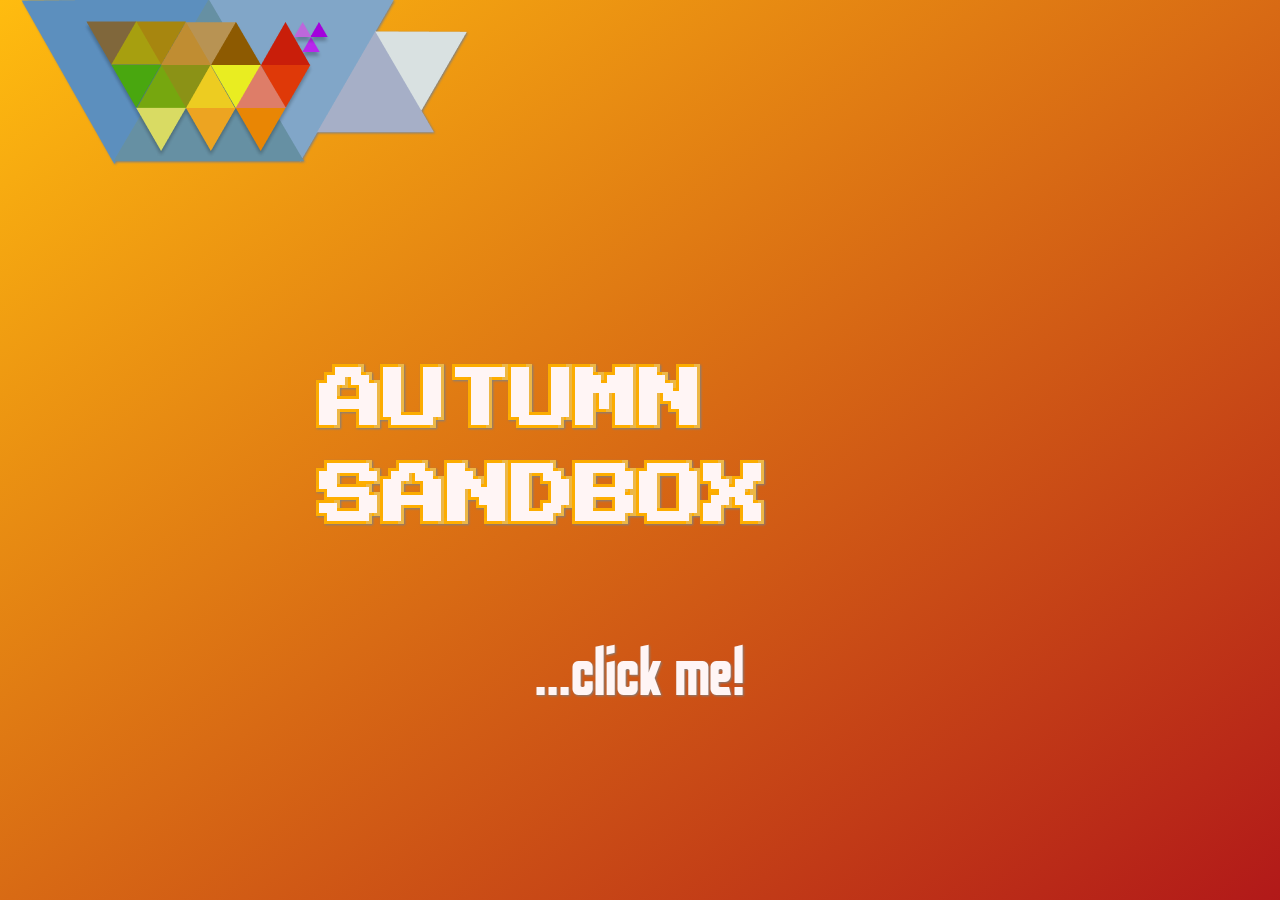
<file: index.html>
<!DOCTYPE html>
<html lang="en">
<head>
    <meta charset="UTF-8">
    <meta http-equiv="X-UA-Compatible" content="IE=edge">
    <meta name="viewport" content="width=device-width, initial-scale=1.0">
    <title>Autumn Sandbox - Start Page</title>

    <link rel="stylesheet" type="text/css" href="assets/css/style.css" />

    <!-- FONTS! -->
    <link rel="preconnect" href="https://fonts.googleapis.com">
    <link rel="preconnect" href="https://fonts.gstatic.com" crossorigin>
    <link href="https://fonts.googleapis.com/css2?family=Odibee+Sans&family=Press+Start+2P&display=swap" rel="stylesheet">
</head>
<body>

    <div class="main">
        <div class="start">
            <div class="logo-image">
                <img src="assets/img/logoimage.png" alt="">
            </div>

            <a href="generator.html"><h1>AUTUMN SANDBOX</h1></a>
            <a href="generator.html"><h6>...click me!</h6></a>
        </div>
    </div>
    
</body>
</html>
</file>
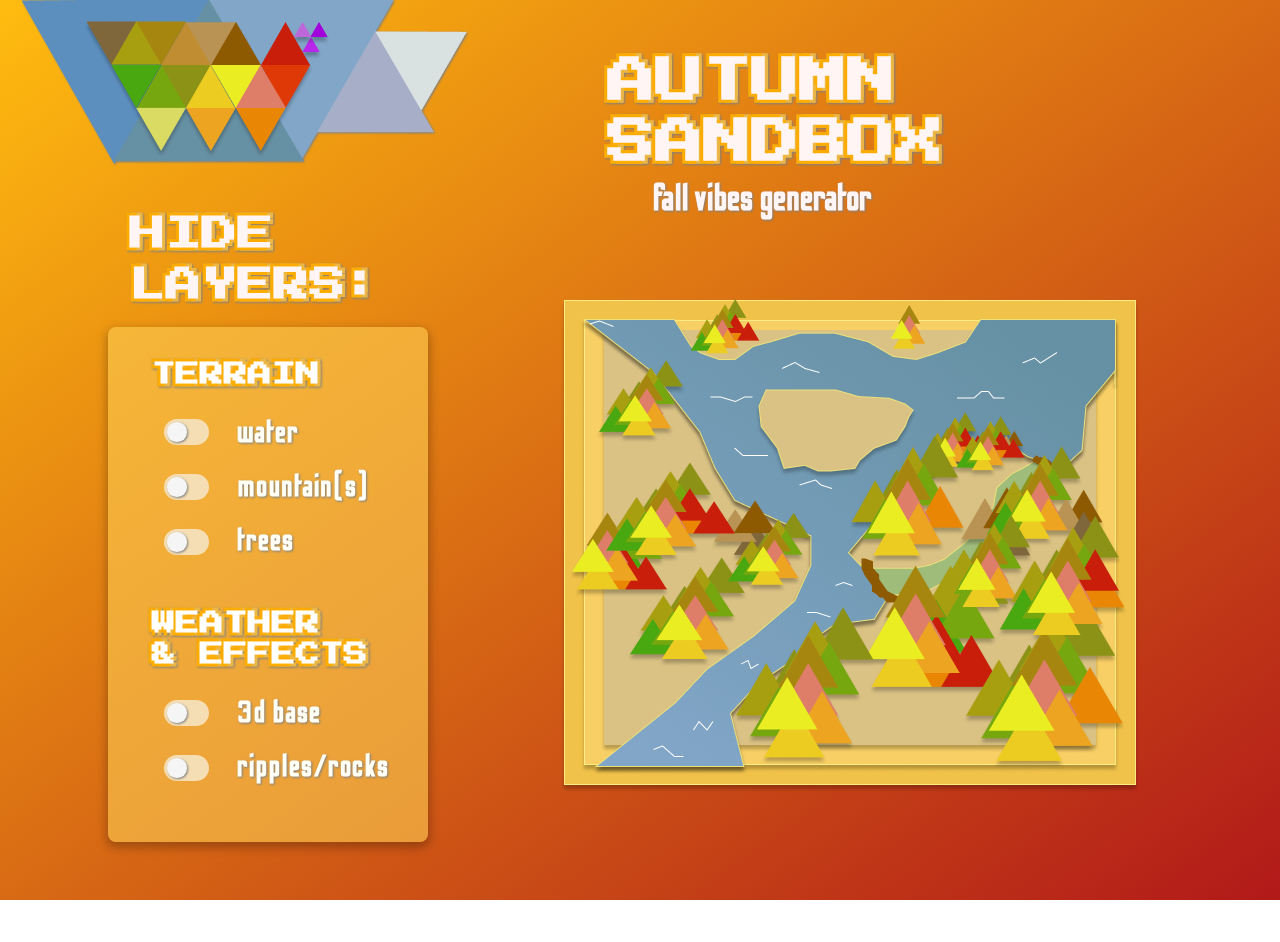
<file: generator.html>
<!DOCTYPE html>
<html lang="en">
<head>
    <meta charset="UTF-8">
    <meta http-equiv="X-UA-Compatible" content="IE=edge">
    <meta name="viewport" content="width=device-width, initial-scale=1.0">
    <title>Autumn Sandbox - Generator</title>
    
    <link rel="stylesheet" type="text/css" href="assets/css/style.css" />

    <!-- FONTS! -->
    <link rel="preconnect" href="https://fonts.googleapis.com">
    <link rel="preconnect" href="https://fonts.gstatic.com" crossorigin>
    <link href="https://fonts.googleapis.com/css2?family=Odibee+Sans&family=Press+Start+2P&display=swap" rel="stylesheet">

</head>
<body>

    <div class="main">
        <div class="logo">
            <div class="logo-image">
                <img src="assets/img/logoimage.png" alt="">
            </div>

            <div class="logo-text">
                <h1>AUTUMN</h1>
                <h1>SANDBOX</h1>
                <h6>fall vibes generator</h6>
            </div>
        </div>
    </div>

    <div class="layers-menu">
        <h2>HIDE</h2>
        <h2>LAYERS:</h2>

        <div class="layers-menu-content">

            <div class="terrain">
                <h3>TERRAIN</h3>

                <div class="content terrain-content">
                    <div class="toggles terrain-toggles">
                        
            
                        <label class="toggle toggle-water">
                            <input type="checkbox">
                            <span class="slider round"></span>

                            <div class="water">
                                <img src="assets/img/water.png">
                            </div>
                        </label>

                        <label class="toggle toggle-mountains">
                            <input type="checkbox">
                            <span class="slider round"></span>

                            <div class="mountain">
                                <img src="assets/img/mountain.png">
                            </div>
                        </label>

                        <label class="toggle toggle-trees">
                            <input type="checkbox">
                            <span class="slider round"></span>

                            <div class="trees">
                                <img src="assets/img/trees.png">
                            </div>
                        </label>
                    </div>

                    <div class="text terrain-text">
                        <ul>
                            <li>
                                <h4>water</h4>
                            </li>
                            <li>
                                <h4>mountain(s)</h4>
                            </li>
                            <li>
                                <h4>trees</h4>
                            </li>
                        </ul>
                    </div>
                </div>

            <div class="weather-effects">
                <h3>WEATHER</h3>
                <h3>& EFFECTS</h3>

                <div class="content weather-content">
                    <div class="toggles weather-effects-toggles">
                        <label class="toggle toggle-dimensions">
                            <input type="checkbox">
                            <span class="slider round"></span>

                            <div class="base2">
                                <img src="assets/img/base2.png">
                            </div>

                            <div class="base1">
                                <img src="assets/img/base1.png">
                            </div>
                            
                        </label>
            
                        <label class="toggle toggle-water-ripples">
                            <input type="checkbox">
                            <span class="slider round"></span>

                            <div class="ripples">
                                <img src="assets/img/ripples.png">
                            </div>

                        </label>
                    </div>
                    <div class="text weather-effect-text">
                        <ul>
                            <li><h4>3d base</h4></li>
                            <li><h4>ripples/rocks</h4></li>
                        </ul>
                    </div>
                </div>
            </div>
        </div>
    </div>

    <div class="sandbox">
        
        <div class="soil">
            <img src="assets/img/soil.png" alt="">
        </div>

        <div class="water">

        </div>

        <div class="folliage">

        </div>

        <div class="mountains"> 

        </div>
    </div>
    
</body>
</html>
</file>
<file: assets/css/style.css>
html {
    background: linear-gradient(to bottom right, rgba(255, 188, 15, 1), rgba(169, 0, 0, 0.9));
    background-attachment: fixed;
}

.logo-image {
    position: absolute;
    top: 0px;
    left: 20px;
    filter: drop-shadow(1px 1px 1px grey);
}

li {
    list-style: none;
}

h1 {
    font-family: 'Press Start 2P';
    color: #FFF5F5;
    text-shadow: 
    -3px -3px 0 #fcac00,  
     3px -3px 0 #EDB746,
    -3px  3px 0 #ffae00,
     3px  3px 0 #EDB746;
    font-size: 48px;
    filter: drop-shadow(1px 1px 1px grey);
    line-height: 60%;
    position: relative;
    left: 600px;
    top: 35px;
}

h6 {
    font-family: 'Odibee Sans';
    color: #FFF5F5;
    font-size: 36px;
    filter: drop-shadow(1px 1px 1px grey);
    position: relative;
    left: 645px;
    top: 25px;
    margin: 0px;
    letter-spacing: 1px;
}

h2 {
    font-family: 'Press Start 2P';
    color: #FFF5F5;
    text-shadow: 
    -3px -3px 0 #fcac00,  
     3px -3px 0 #EDB746,
    -3px  3px 0 #ffae00,
     3px  3px 0 #EDB746;
    font-size: 36px;
    filter: drop-shadow(1px 1px 1px grey);
    line-height: 60%;
}

h3 {
    font-family: 'Press Start 2P';
    color: white;
    text-shadow: 
    -3px -3px 0 #fcac00,  
     3px -3px 0 #EDB746,
    -3px  3px 0 #ffae00,
     3px  3px 0 #EDB746;
    font-size: 24px;
    filter: drop-shadow(1px 1px 1px grey);
}

h4 {
    font-family: 'Odibee Sans';
    color: #FFFFF5;
    font-size: 30px;
    filter: drop-shadow(1px 1px 1px grey);
    letter-spacing: 2px;
}

.layers-menu-content {
    background-color: rgba(251, 203, 81, 0.6);
    padding: 20px;
    margin-left: 100px;
    margin-bottom: 100px;
    width: 280px;
    border-radius: 8px;
    box-shadow: inset;
    display: flex;
    flex-direction: column;
    box-shadow: 0px 4px 10px 2px rgba(0, 0, 0, 0.25);
}

.layers-menu h2 {
    margin-left: 122px;
}

.layers-menu-content h3 {
    margin-left: 24px;
    line-height: 30%;
}

.content {
    display: flex;
    flex-direction: row;
    position: relative;
    top: -12px;
}

.content .text {
    display: flex;
    flex-direction: column;
}

.content .toggles {
    margin-left: 36px;
    display: flex;
    flex-direction: column;
    justify-content: space-evenly;
}

.content .text h4 {
    margin: 0px;
    margin-top: 20px;
    text-align: left;
    position: relative;
    top: -10px;
    left: -12px;
}

.soil img {
    position: absolute;
    left: 600px;
    top: 330px;
    z-index: 0.2;
}

.base1 img {
    position: absolute;
    left: 416px;
    top: -380px;
    z-index: 0.1;
}

.base2 img {
    position: absolute;
    left: 396px;
    top: -400px;
    z-index: 0;
}

.trees img {
    position: absolute;
    left: 400px;
    top: -230px;
    z-index: 3;
    animation: wind 10s infinite;
    animation-timing-function: cubic-bezier(0.445, 0.05, 0.55, 0.95);
}

@keyframes wind {
    0% {
        transform: rotate(0deg);
    }
    30% {
        transform: rotate(2deg);
    }

    70% {
        transform: rotate(-1deg);
    }

    100% {
        transform: rotate(0deg);
    }
}

.water img {
    position: absolute;
    left: 415px;
    top: -100px;
    z-index: 1;
}

.mountain img {
    position: absolute;
    left: 590px;
    top: -85px;
    z-index: 2;
}

.ripples img {
    position: absolute;
    left: 425px;
    top: -435px;
    z-index: 4;
    animation: ripples 4s infinite;
    animation-timing-function: cubic-bezier(0.19, 1, 0.22, 1);
}

@keyframes ripples {
    0% {
        transform: scale(1);
        opacity: 1;
    }

    30% {
        transform: scale(0.97);
        opacity: 0.7;
    }

    60% {
        transform: scale(0.9);
        opacity: 0.5;
    }
    100% {
        transform: scale(1);
        opacity: 1;
    }
}

/* MUST UPDATE */
    .toggle {
        position: relative;
        display: inline-block;
        width: 45px;
        height: 25.5px;
    }

    .toggle input {
        opacity: 0;
        width: 0;
        height: 0;
    }
  
  /* The slider */
    .slider {
        position: absolute;
        cursor: pointer;
        top: 0;
        left: 0;
        right: 0;
        bottom: 0;
        background-color: wheat;
        transition: 0.3s;
    }

    .slider:hover {
        box-shadow: 0px 4px 10px 2px rgba(0, 0, 0, 0.25);
        transition-duration: 0.3s;
    }
  
    .slider:before {
        position: absolute;
        content: "";
        height: 19.5px;
        width: 19.5px;
        left: 3px;
        bottom: 3px;
        background-color: whitesmoke;
        filter: drop-shadow(1px 1px 1px grey);
        transition: 0.3s;
    }
  
    input:checked + .slider {
        background-color: rgb(255, 150, 13);
    }

    input:checked~.base2 {
        display: none;
    }

    input:checked~.water {
        display: none;
    }

    input:checked~.trees {
        display: none;
    }

    input:checked~.mountain {
        display: none;
    }

    input:checked~.ripples {
        display: none;
    }
  
  
    input:checked + .slider:before {
        transform: translateX(18.5px);
    }
  
    .slider.round {
        border-radius: 25.5px;
    }
  
    .slider.round:before {
        border-radius: 50%;
    }

    .start h1 {
        line-height: 150%;
        position: fixed;
        top: 45%;
        left: 50%;
        transform: translate(-50%, -50%);
        font-size: 64px;
    }

    .start h6 {
        line-height: 150%;
        position: fixed;
        top: 75%;
        left: 50%;
        transform: translate(-50%, -50%);
        font-size: 64px;
    }
</file>
